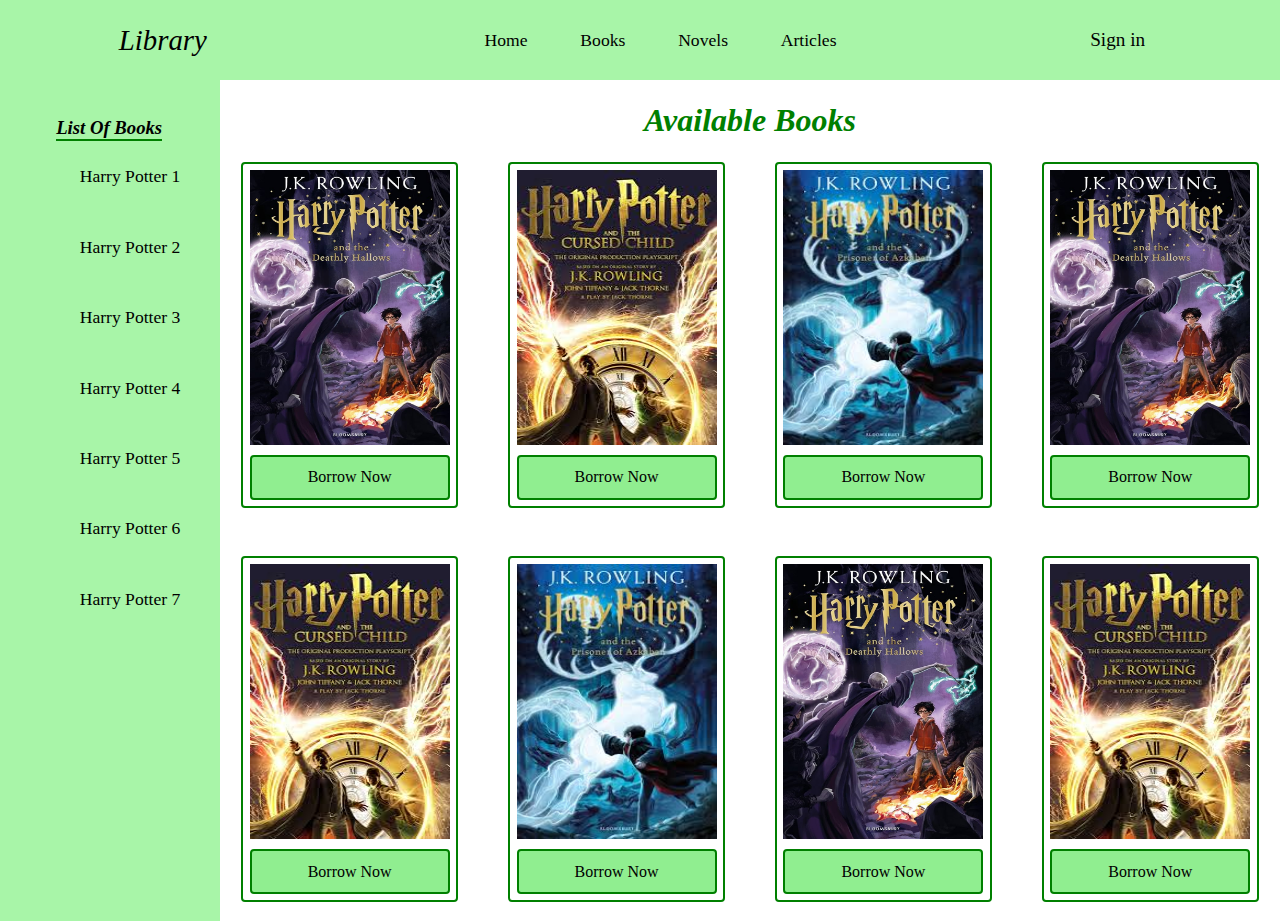
<file: index.html>
<!doctype html>
<html lang="en">
  <head>
    <meta charset="UTF-8" />
    <meta name="viewport" content="width=device-width, initial-scale=1.0" />
    <link
      rel="stylesheet"
      href="https://cdnjs.cloudflare.com/ajax/libs/font-awesome/4.7.0/css/font-awesome.min.css"
    />
    <link rel="stylesheet" href="styles.css" />
    <title>LMS</title>
  </head>
  <body>
    <nav>
      <div class="logo">Library</div>
      <ul class="nav-links">
        <li>Home</li>
        <li>Books</li>
        <li>Novels</li>
        <li>Articles</li>
      </ul>
      <div class="sign-in">Sign in</div>
      <button class="nav-icon">
        <i class="fa fa-bars"></i>
      </button>
    </nav>
    <main>
      <div class="side-bar">
        <div class="title-row">
          <h3 class="side-bar-title">List Of Books</h3>
          <button class="icon">
            <i class="fa fa-chevron-down"></i>
          </button>
        </div>
        <ul class="list-of-books" id="bookList">
          <li>Harry Potter 1</li>
          <li>Harry Potter 2</li>
          <li>Harry Potter 3</li>
          <li>Harry Potter 4</li>
          <li>Harry Potter 5</li>
          <li>Harry Potter 6</li>
          <li>Harry Potter 7</li>
        </ul>
      </div>
      <div class="content">
        <div class="heading">
          <h1>Available Books</h1>
        </div>
        <div class="container">
          <div class="gallery">
            <div class="gallery-item">
              <div class="img-box">
                <img src="HP1.jpg" width="183px" height="275" alt="Books" />
                <div class="back">
                  Lorem ipsum dolor sit amet consectetur adipisicing elit. nemo.
                </div>
              </div>
              <a href="" class="btn">Borrow Now</a>
            </div>
            <div class="gallery-item">
              <div class="img-box">
                <img src="HP 2.jpeg" width="183px" height="275" alt="Books" />
                <div class="back">
                  Lorem ipsum dolor sit amet consectetur adipisicing elit. nemo.
                </div>
              </div>
              <a href="form.html" class="btn" target="_blank">Borrow Now</a>
            </div>
            <div class="gallery-item">
              <div class="img-box">
                <img src="HP 3.jpeg" width="183px" height="275" alt="Books" />
                <div class="back">
                  Lorem ipsum dolor sit amet consectetur adipisicing elit. nemo.
                </div>
              </div>
              <a href="form.html" class="btn" target="_blank">Borrow Now</a>
            </div>
            <div class="gallery-item">
              <div class="img-box">
                <img src="HP1.jpg" width="183px" height="275" alt="Books" />
                <div class="back">
                  Lorem ipsum dolor sit amet consectetur adipisicing elit. nemo.
                </div>
              </div>
              <a href="form.html" class="btn" target="_blank">Borrow Now</a>
            </div>
            <div class="gallery-item">
              <div class="img-box">
                <img src="HP 2.jpeg" width="183px" height="275" alt="Books" />
                <div class="back">
                  Lorem ipsum dolor sit amet consectetur adipisicing elit. nemo.
                </div>
              </div>
              <a href="form.html" class="btn" target="_blank">Borrow Now</a>
            </div>
            <div class="gallery-item">
              <div class="img-box">
                <img src="HP 3.jpeg" width="183px" height="275" alt="Books" />
                <div class="back">
                  Lorem ipsum dolor sit amet consectetur adipisicing elit. nemo.
                </div>
              </div>
              <a href="form.html" class="btn" target="_blank">Borrow Now</a>
            </div>
            <div class="gallery-item">
              <div class="img-box">
                <img src="HP1.jpg" width="183px" height="275" alt="Books" />
                <div class="back">
                  Lorem ipsum dolor sit amet consectetur adipisicing elit. nemo.
                </div>
              </div>
              <a href="form.html" class="btn" target="_blank">Borrow Now</a>
            </div>
            <div class="gallery-item">
              <div class="img-box">
                <img src="HP 2.jpeg" width="183px" height="275" alt="Books" />
                <div class="back">
                  Lorem ipsum dolor sit amet consectetur adipisicing elit. nemo.
                </div>
              </div>
              <a href="form.html" class="btn" target="_blank">Borrow Now</a>
            </div>
          </div>
          <div class="side-page hidden"></div>
        </div>
      </div>
    </main>
    <script src="https://code.jquery.com/jquery-3.7.1.min.js"></script>
    <script>
      document.addEventListener("DOMContentLoaded", function () {
        document
          .querySelector(".nav-icon")
          .addEventListener("click", function () {
            document.querySelector(".nav-links").classList.toggle("show");
          });
        document.querySelector(".icon").addEventListener("click", function () {
          document.querySelector(".list-of-books").classList.toggle("show");
        });
        const buttons = document.querySelectorAll(".btn");

        buttons.forEach(function (btn) {
          btn.addEventListener("click", function (e) {
            e.preventDefault();
            const card = this.closest(".gallery-item");
            const img = card.querySelector("img").getAttribute("src");
            const desc = card.querySelector(".back").textContent;
            const sidePage = document.querySelector(".side-page");
            sidePage.classList.remove("hidden");
            sidePage.innerHTML = "";

            const heading = document.createElement("h2");
            heading.textContent = "Borrow";
            heading.classList.add("borrow-heading");
            const closeButton = document.createElement("button");
            closeButton.classList.add("close");
            closeButton.textContent = "Close";

            closeButton.addEventListener("click", function () {
              sidePage.innerHTML = "";
              sidePage.classList.add("hidden");
            });
            const image = document.createElement("img");
            image.src = img;
            image.classList.add("borrow-img");
            image.style.width = "150px";
            const para = document.createElement("p");
            para.textContent = desc;
            sidePage.appendChild(heading);
            sidePage.appendChild(closeButton);
            sidePage.appendChild(image);
            sidePage.appendChild(para);
          });
        });
      });
    </script>
  </body>
</html>
</file>
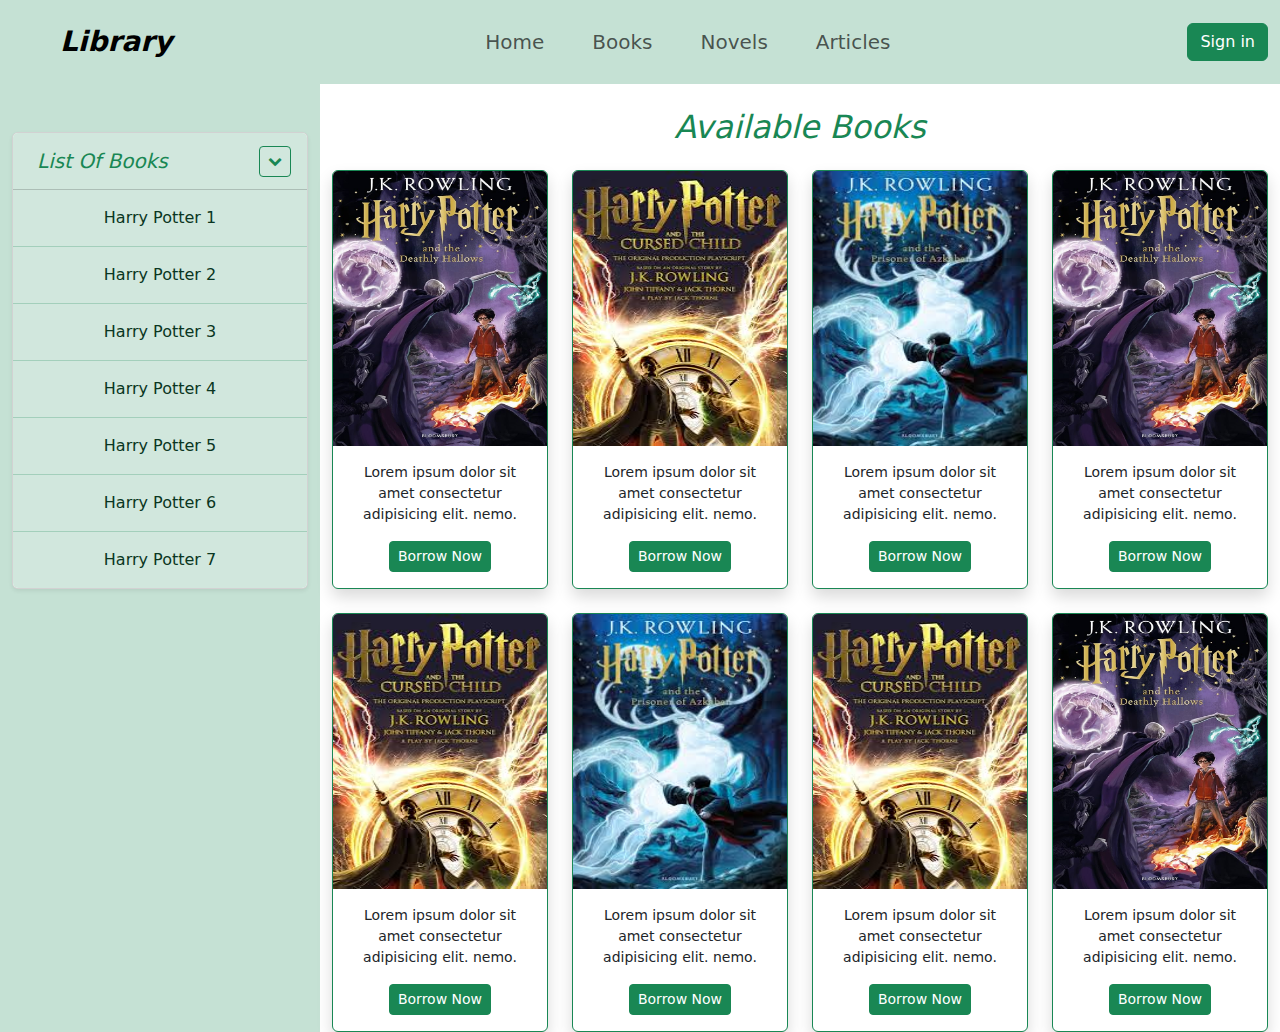
<file: Bootstrap-LMS.html>
<!doctype html>
<html lang="en">
  <head>
    <meta charset="UTF-8" />
    <meta name="viewport" content="width=device-width, initial-scale=1.0" />
    <title>LMS</title>
    <link
      href="https://cdn.jsdelivr.net/npm/bootstrap@5.3.2/dist/css/bootstrap.min.css"
      rel="stylesheet"
    />
    <link
  rel="stylesheet"
      href="https://cdnjs.cloudflare.com/ajax/libs/font-awesome/4.7.0/css/font-awesome.min.css"
    />
  </head>
  <body>
    <nav
      class="navbar navbar-expand-lg navbar-light bg-success bg-opacity-25 py-3"
    >
      <div class="container-fluid">
        <a class="navbar-brand fw-bold fst-italic ms-5" href="#"
          ><span class="fs-3">Library</span></a
        >
        <button
          class="navbar-toggler"
          type="button"
          data-bs-toggle="collapse"
          data-bs-target="#navbarNav"
        >
          <span class="navbar-toggler-icon"></span>
        </button>
        <div class="collapse navbar-collapse text-center fs-5" id="navbarNav">
          <ul class="navbar-nav mx-auto text-center">
            <li class="nav-item mx-3"><a class="nav-link" href="#">Home</a></li>
            <li class="nav-item mx-3">
              <a class="nav-link" href="#">Books</a>
            </li>
            <li class="nav-item mx-3">
              <a class="nav-link" href="#">Novels</a>
            </li>
            <li class="nav-item mx-3">
              <a class="nav-link" href="#">Articles</a>
            </li>
          </ul>
          <button class="btn btn-success">Sign in</button>
        </div>
      </div>
    </nav>

    <div class="container-fluid">
      <div class="row">
        <div class="col-lg-3 mt-0 bg-success bg-opacity-25">
          <div class="mt-5 card shadow-sm">
            <div
              class="card-header bg-success-subtle d-flex justify-content-between align-items-center"
            >
              <h5 class="mb-0 fst-italic text-success p-2">List Of Books</h5>
              <button
                class="btn btn-sm btn-outline-success"
                data-bs-toggle="collapse"
                data-bs-target="#bookList"
              >
                <i class="fa fa-chevron-down"></i>
              </button>
            </div>

            <ul
              class="list-group-flush list-group collapse show text-center"
              id="bookList"
            >
              <li class="list-group-item list-group-item-success p-3">
                Harry Potter 1
              </li>
              <li class="list-group-item list-group-item-success p-3">
                Harry Potter 2
              </li>
              <li class="list-group-item list-group-item-success p-3">
                Harry Potter 3
              </li>
              <li class="list-group-item list-group-item-success p-3">
                Harry Potter 4
              </li>
              <li class="list-group-item list-group-item-success p-3">
                Harry Potter 5
              </li>
              <li class="list-group-item list-group-item-success p-3">
                Harry Potter 6
              </li>
              <li class="list-group-item list-group-item-success p-3">
                Harry Potter 7
              </li>
            </ul>
          </div>
        </div>
        <div class="col-lg-9 mt-4">
          <h2 class="text-center text-success fst-italic mb-4">
            Available Books
          </h2>

          <div class="row g-4">
            <div class="col-11 col-sm-6 col-md-4 col-lg-3 mx-auto">
              <div class="card h-100 border-success shadow">
                <img
                  src="HP1.jpg"
                  class="card-img-top"
                  alt="Book"
                  style="height: 275px; object-fit: fill"
                />
                <div class="card-body text-center">
                  <p class="card-text small">
                    Lorem ipsum dolor sit amet consectetur adipisicing elit.
                    nemo.
                  </p>
                  <button class="btn btn-success btn-sm borrow-btn">
                    Borrow Now
                  </button>
                </div>
              </div>
            </div>

            <div class="col-11 col-sm-6 col-md-4 col-lg-3 mx-auto">
              <div class="card h-100 border-success shadow">
                <img
                  src="HP 2.jpeg"
                  class="card-img-top"
                  alt="Book"
                  style="height: 275px; object-fit: fill"
                />
                <div class="card-body text-center">
                  <p class="card-text small">
                    Lorem ipsum dolor sit amet consectetur adipisicing elit.
                    nemo.
                  </p>
                  <button class="btn btn-success btn-sm borrow-btn">
                    Borrow Now
                  </button>
                </div>
              </div>
            </div>
            <div class="col-11 col-sm-6 col-md-4 col-lg-3 mx-auto">
              <div class="card h-100 border-success shadow">
                <img
                  src="HP 3.jpeg"
                  class="card-img-top"
                  alt="Book"
                  style="height: 275px; object-fit: fill"
                />
                <div class="card-body text-center">
                  <p class="card-text small">
                    Lorem ipsum dolor sit amet consectetur adipisicing elit.
                    nemo.
                  </p>
                  <button class="btn btn-success btn-sm borrow-btn">
                    Borrow Now
                  </button>
                </div>
              </div>
            </div>

            <div class="col-11 col-sm-6 col-md-4 col-lg-3 mx-auto">
              <div class="card h-100 border-success shadow">
                <img
                  src="HP1.jpg"
                  class="card-img-top"
                  style="height: 275px; object-fit: fill"
                />
                <div class="card-body text-center">
                  <p class="card-text small">
                    Lorem ipsum dolor sit amet consectetur adipisicing elit.
                    nemo.
                  </p>
                  <button class="btn btn-success btn-sm borrow-btn">
                    Borrow Now
                  </button>
                </div>
              </div>
            </div>

            <div class="col-11 col-sm-6 col-md-4 col-lg-3 mx-auto">
              <div class="card h-100 border-success shadow">
                <img
                  src="HP 2.jpeg"
                  class="card-img-top"
                  style="height: 275px; object-fit: fill"
                />
                <div class="card-body text-center">
                  <p class="card-text small">
                    Lorem ipsum dolor sit amet consectetur adipisicing elit.
                    nemo.
                  </p>
                  <button class="btn btn-success btn-sm borrow-btn">
                    Borrow Now
                  </button>
                </div>
              </div>
            </div>

            <div class="col-11 col-sm-6 col-md-4 col-lg-3 mx-auto">
              <div class="card h-100 border-success shadow">
                <img
                  src="HP 3.jpeg"
                  class="card-img-top"
                  style="height: 275px; object-fit: fill"
                />
                <div class="card-body text-center">
                  <p class="card-text small">
                    Lorem ipsum dolor sit amet consectetur adipisicing elit.
                    nemo.
                  </p>
                  <button class="btn btn-success btn-sm borrow-btn">
                    Borrow Now
                  </button>
                </div>
              </div>
            </div>

            <div class="col-11 col-sm-6 col-md-4 col-lg-3 mx-auto">
              <div class="card h-100 border-success shadow">
                <img
                  src="HP 2.jpeg"
                  class="card-img-top"
                  alt="Book"
                  style="height: 275px; object-fit: fill"
                />
                <div class="card-body text-center">
                  <p class="card-text small">
                    Lorem ipsum dolor sit amet consectetur adipisicing elit.
                    nemo.
                  </p>
                  <button class="btn btn-success btn-sm borrow-btn">
                    Borrow Now
                  </button>
                </div>
              </div>
            </div>
            <div class="col-11 col-sm-6 col-md-4 col-lg-3 mx-auto">
              <div class="card h-100 border-success shadow">
                <img
                  src="HP1.jpg"
                  class="card-img-top"
                  style="height: 275px; object-fit: fill"
                />
                <div class="card-body text-center">
                  <p class="card-text small">
                    Lorem ipsum dolor sit amet consectetur adipisicing elit.
                    nemo.
                  </p>
                  <button class="btn btn-success btn-sm borrow-btn">
                    Borrow Now
                  </button>
                </div>
              </div>
            </div>
          </div>
        </div>
      </div>
    </div>

    <div class="offcanvas offcanvas-end" id="borrowCanvas">
      <div class="offcanvas-header">
        <h5 class="offcanvas-title">Borrow</h5>
        <button
          type="button"
          class="btn-close"
          data-bs-dismiss="offcanvas"
        ></button>
      </div>
      <div class="offcanvas-body text-center" id="borrowContent"></div>
    </div>

    <script src="https://cdn.jsdelivr.net/npm/bootstrap@5.3.2/dist/js/bootstrap.bundle.min.js"></script>

    <script>
      document.addEventListener("DOMContentLoaded", function () {
        const borrowButtons = document.querySelectorAll(".borrow-btn");

        borrowButtons.forEach(function (btn) {
          btn.addEventListener("click", function () {
            const card = this.closest(".card");
            const img = card.querySelector("img").getAttribute("src");
            const desc = card.querySelector(".card-text").textContent;

            const content = document.getElementById("borrowContent");

            content.innerHTML = `
        <img src="${img}" class="img-fluid mb-3 rounded" style="max-height:250px;">
        <p>${desc}</p>
        <button class="btn btn-success w-100">Confirm Borrow</button>
      `;

            const offcanvas = new bootstrap.Offcanvas(
              document.getElementById("borrowCanvas"),
            );
            offcanvas.show();
          });
        });
      });
    </script>
  </body>
</html>
</file>
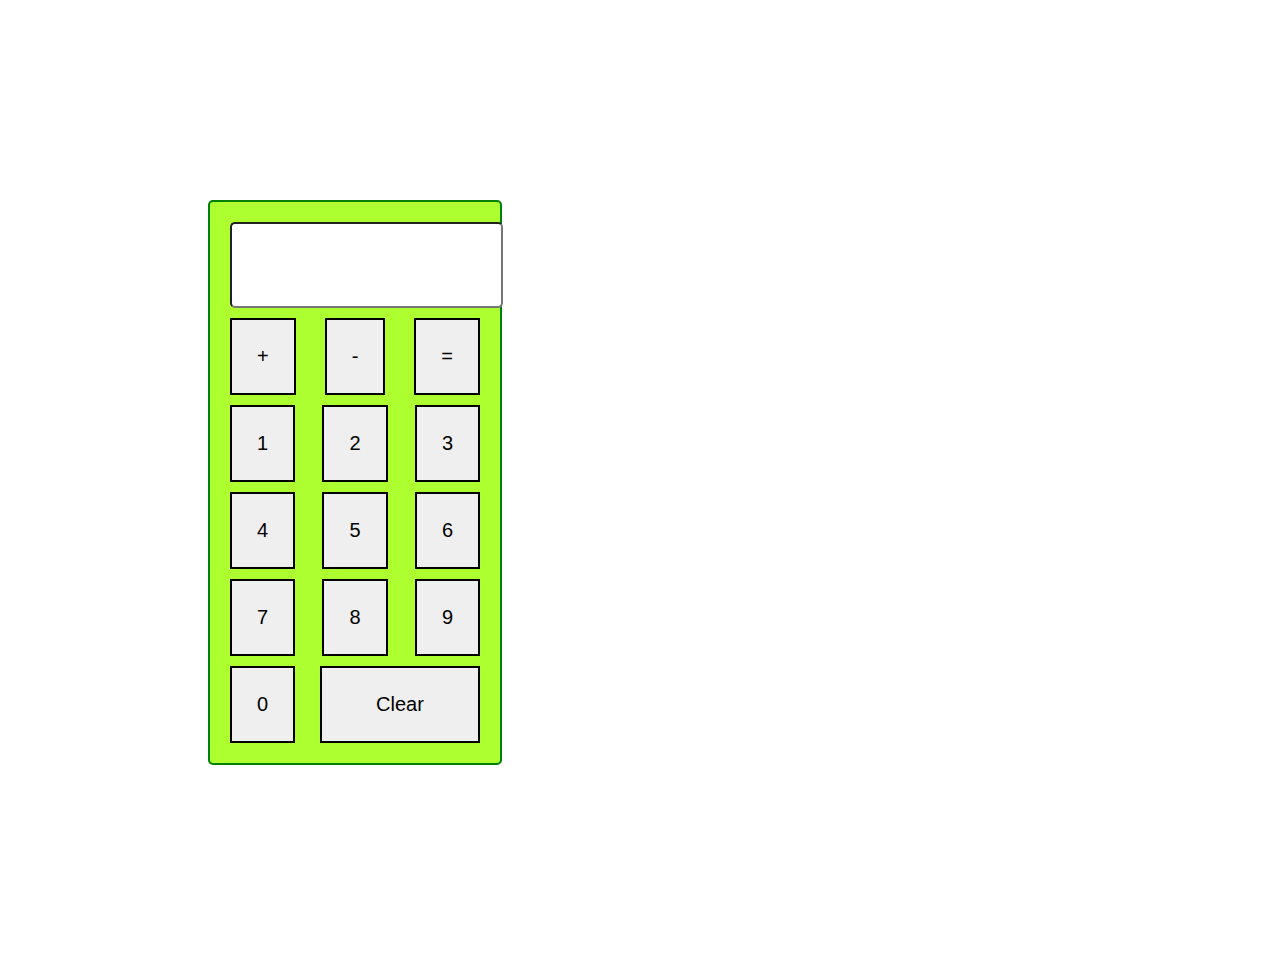
<file: calculator.html>
<!DOCTYPE html>
<html lang="en">
<head>
    <meta charset="UTF-8">
    <meta name="viewport" content="width=device-width, initial-scale=1.0">
    <title>Calculator</title>
    <style>
        .main{
    margin: 200px;
    padding: 20px;
     width: 250px;
     height: auto;
     display: flex;
     flex-wrap: wrap;
     gap: 10px 20px;
     background-color: greenyellow;
     justify-content: space-between;
     border: 2px solid green;
     border-radius: 5px;
}
input[type="text"]{
    border-radius: 5px;
    font-size: 20px;
}
.display{
    display: block;
    flex-basis:100% ;
    height: 80px;
}
.all-buttons{
    display: flex;
    flex-wrap: wrap;
    gap: 10px;
    justify-content: space-between;
}
.btn{
    padding: 25px;
    border: 2px solid black;
    font-size: 20px;
    
}
.btn:last-child{
    align-self: end;
    flex-basis: 64%;
}
    </style>
</head>
<body>
    <div class="main">
      <input type="text" class="display" />
      <div class="all-buttons">
        <button class="btn minus">+</button>
        <button class="btn plus">-</button>
        <button class="btn equals">=</button>
        <button class="btn">1</button>
        <button class="btn">2</button>
        <button class="btn">3</button>
        <button class="btn">4</button>
        <button class="btn">5</button>
        <button class="btn">6</button>
        <button class="btn">7</button>
        <button class="btn">8</button>
        <button class="btn">9</button>
        <button class="btn">0</button>
        <button class="btn reset">Clear</button>
      </div>
    </div>
    <script>
      let temp = "";
      let num1, num2, op;
      let isResult = false;
      const display = document.querySelector(".display");
      const all = document.querySelector(".all-buttons");
      const plus = document.querySelector(".plus");
      const minus = document.querySelector(".minus");
      const equals = document.querySelector(".equals");
      const clear = document.querySelector(".reset");
      all.addEventListener("click", (e) => {
        if (e.target != plus && e.target != minus && e.target != equals) {
          if (isResult) {
            display.value = "";
            temp="";
            isResult = false;
          }
          temp += e.target.textContent;
          display.value = temp;
        } else if (e.target === plus || e.target === minus) {
          num1 = Number(display.value);
          temp = "";
          display.value = e.target.textContent;
          op = e.target.textContent;
        } else {
          isResult = true;
          num2 = Number(display.value);
          display.value = op === "+" ? num1 + num2 : num1 - num2;
        }
        if (e.target === all) display.value = "";
      });
      clear.addEventListener("click", (e) => {
        e.stopPropagation();
        temp = "";
        ((num1 = 0), (num2 = 0));
        display.value = "";

      });
    </script>
</body>
</html>
</file>
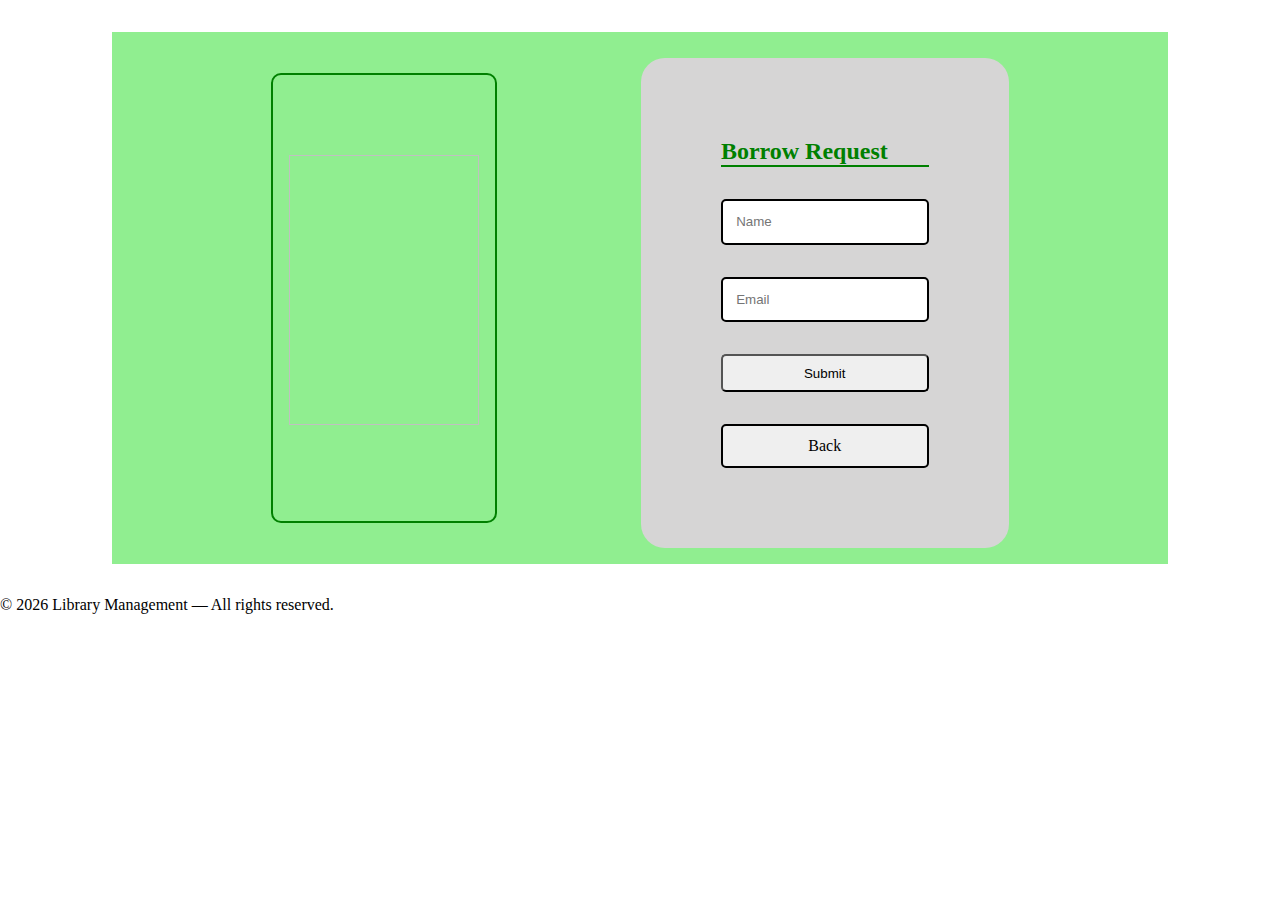
<file: form.html>
<!doctype html>
<html lang="en">
  <head>
    <meta charset="UTF-8" />
    <meta name="viewport" content="width=device-width, initial-scale=1.0" />
    <title>Form</title>

    <link rel="stylesheet" href="styles.css" />
  </head>
  <body>
    <div class="form-page">
      <div class="borrow">
      <div class="card">
        <img class="bookImg" />
        <p class="bookDesc"></p>
      </div>

      <form>
        <h2>Borrow Request</h2>
        <input type="text" placeholder="Name" />
        <input type="email" placeholder="Email" />
        <button>Submit</button>
        <a class="return" href="index.html"> Back </a>
      </form>
      </div>
    </div>

    <footer class="site-footer">
      <p>© 2026 Library Management — All rights reserved.</p>
    </footer>

    <script src="https://code.jquery.com/jquery-3.7.1.min.js"></script>
    <script>
      $(document).ready(function () {
        params = new URLSearchParams(window.location.search);
        console.log(params);
        img = params.get("img");
        desc = params.get("desc");
        $(".bookImg").attr("src", img);
        $(".bookDesc").text(desc);
      });
    </script>
  </body>
</html>
</file>
<file: styles.css>
* {
  margin: 0;
}
nav {
  display: flex;
  justify-content: space-around;
  align-items: center;
  height: 5em;
  background-color: rgb(168, 245, 168);
}
.logo {
  font-style: italic;
  font-size: 1.8em;
}
.nav-links {
  display: flex;
  font-size: 1.1rem;
  gap: 0 3em;
  position: relative;
}
.nav-links li::after {
  content: "";
  position: absolute;
  left: 0;
  bottom: -4px;
  width: 0%;
  height: 2px;
  background: green;
  transform-origin: left;
  transition: width 0.3s ease;
}
.nav-links li:hover::after {
  width: 100%;
}

li {
  transition: all 0.2s ease;
  list-style: none;
}
li:hover {
  color: rgb(0, 86, 0);
  transform: scale(1.1);
}
.sign-in {
  padding: 1rem;
  font-size: 1.2rem;
  transition: all 0.2s ease;
}
.sign-in:hover {
  border: 2px solid green;
  border-radius: 5px;
  background-color: green;
  color: white;
}
.nav-icon,
.icon {
  display: none;
  font-size: 1.4rem;
  cursor: pointer;
  border: none;
  background-color: transparent;
}

main {
  display: flex;
}
.side-bar {
  background-color: rgb(168, 245, 168);
  display: flex;
  flex: 0 0 220px;
  flex-direction: column;
  align-items: start;
}
.title-row {
  width: 100%;
  display: flex;
  justify-content: space-between;
  align-items: center;
}

.side-bar-title {
  font-style: italic;
  margin: 2em 0 0 3em;
  border-bottom: 2px solid green;
  text-align: center;
}
.list-of-books {
  font-size: 1.1em;
  margin: 1em 0em 0 1em;
  line-height: 4em;
  margin: 0 auto;
}
.list-of-books li:hover {
  border-bottom: 2px solid green;
}

.heading {
  font-style: italic;
  color: green;
  margin: 1.4em;
  text-align: center;
}
.gallery {
  margin: 1.2em;
  display: flex;
  justify-content: space-evenly;
  flex-direction: row;
  flex-wrap: wrap;
  gap: 3em;
}

.gallery-item {
  height: 100%;
  width: 200px;
  padding: 0.4em;
  border: 2px solid green;
  border-radius: 4px;
}
.img-box {
  position: relative;
  overflow: hidden;
}
.img-box img {
  width: 100%;
  display: block;
  transition: opacity 0.3s ease;
}
.back {
  position: absolute;
  left: 0;
  bottom: 0;
  width: 100%;
  background: rgba(0, 128, 0, 0.75);
  color: white;
  padding: 1em;
  transform: translateY(100%);
  transition: transform 0.4s ease;
}
.img-box:hover .back {
  transform: translateY(0);
}

.img-box:hover img {
  opacity: 0.3;
}
.btn {
  display: block;
  text-decoration: none;
  color: black;
  text-align: center;
  padding: 0.7em;
  margin-top: 10px;
  border: 2px solid green;
  background-color: lightgreen;
  border-radius: 4px;
  transition: all 0.2s ease;
}
.btn:hover {
  background-color: green;
  color: white;
}

.borrow {
  margin: 2em auto;
  width: 80vw;
  height: auto;
  padding: 1em;
  display: flex;
  justify-content: space-evenly;
  flex-wrap: wrap;
  align-items: center;
  background-color: lightgreen;
}
.card {
  border: 2px solid green;
  padding: 5em 1em;
  border-radius: 10px;
}
.bookImg {
  display: block;
  margin: 0 auto;
  width: 190px;
  height: 270px;
  object-fit: contain;
}
.bookDesc {
  margin: 1em;
}
form {
  margin-top: 10px;
  display: flex;
  flex-direction: column;
  gap: 2em;
  background-color: rgb(214, 213, 213);
  padding: 5em;
  border-radius: 1.5em;
}
form h2 {
  color: Green;
  border-bottom: 2px solid green;
}

input[type="text"],
input[type="email"] {
  padding: 1em;
  border: 2px solid black;
  border-radius: 5px;
}
button,
.return {
  padding: 0.7em;
  border-radius: 5px;
  text-align: center;
  transition: all 0.2s ease-in;
}
.return {
  display: block;
  border: 2px solid black;
  background-color: #efefef;
  text-decoration: none;
  color: black;
}
button:hover,
.return:hover {
  background-color: green;
  color: white;
}

@media (max-width: 500px) {
  .list-of-books,
  .nav-links {
    display: none;
  }
  .list-of-books.show {
    display: block;
  }
  .icon,
  .nav-icon {
    display: block;
    margin-right: 10px;
    color: green;
  }
  .nav-icon {
    position: relative;
    left: 25px;
  }
  .nav-links.show {
    display: flex;
    flex-direction: column;
    position: absolute;
    top: 5em;
    left: 0;
    width: 100%;
    background-color: rgb(168, 245, 168);
    padding: 1em 0;
    gap: 1em;
    text-align: center;
  }
  main {
    flex-direction: column;
  }
  .side-bar {
    flex: none;
    width: 100%;
    align-items: center;
    border-top: 2px solid rgb(0, 93, 0);
  }
  .side-bar-title {
    margin-bottom: 30px;
  }
  form {
    padding: 3em;
  }
  .sign-in {
    padding: 0.4rem;
  }
}
</file>
